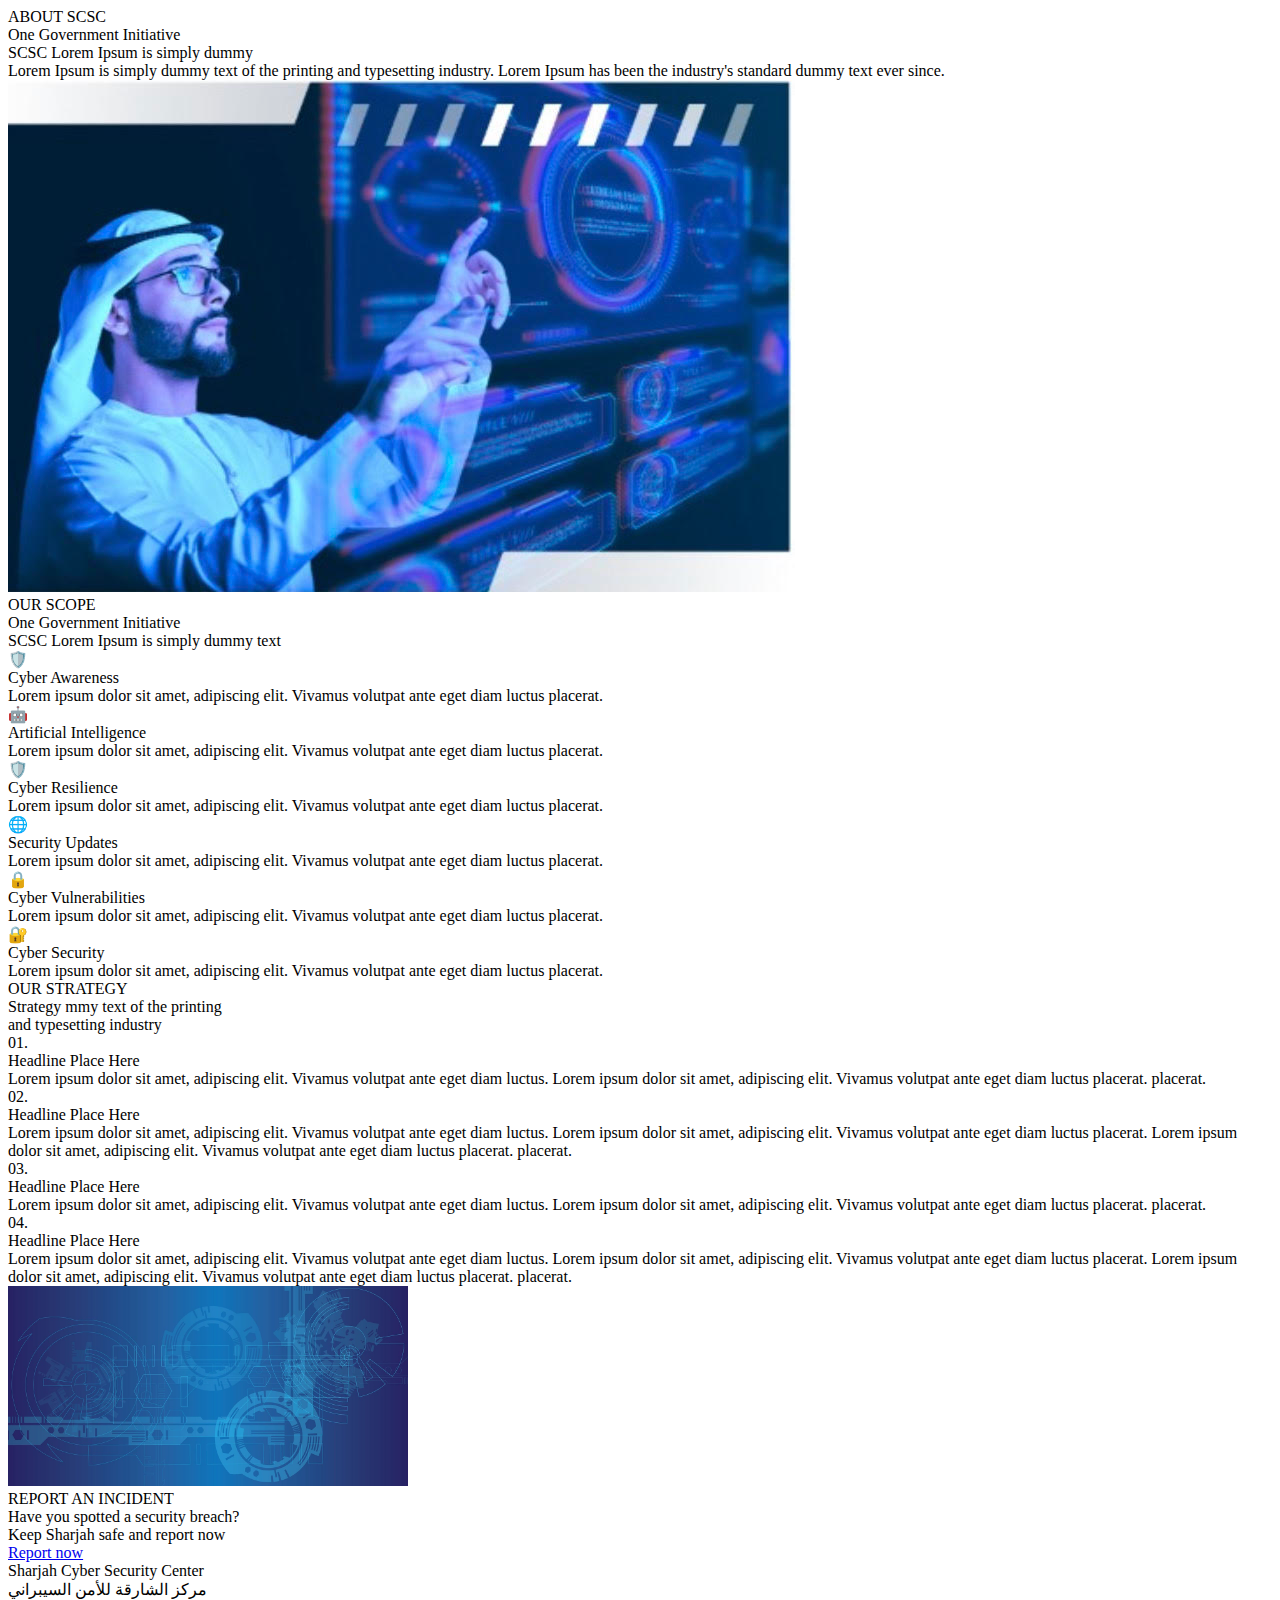
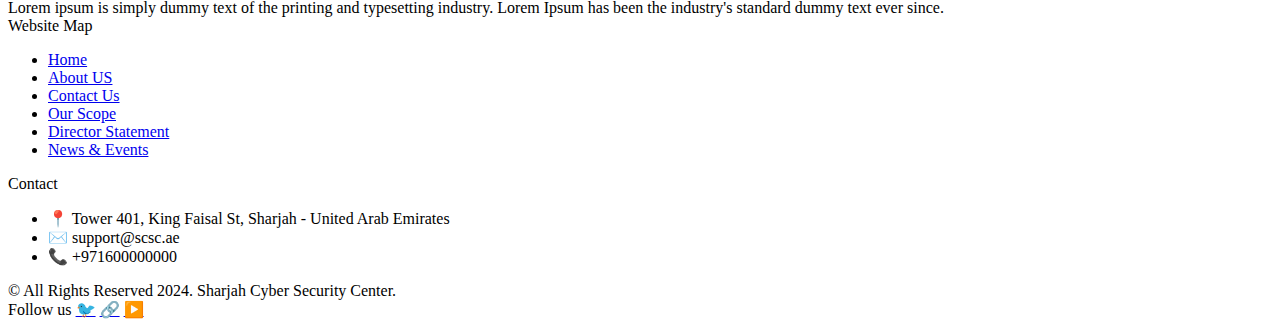
<file: index.html>
<!DOCTYPE html>
<html>
<head>
  <link rel="stylesheet" href="main-page.css">
<title>main page</title>
</head>
<body>

    <!-- ABOUT SCSC SECTION -->
    <div class="about-section">
        <div class="about-content">
            <div class="about-label">ABOUT SCSC</div>
            <div class="about-title">One Government Initiative<br>SCSC Lorem Ipsum is simply dummy</div>
            <div class="about-desc">
                Lorem Ipsum is simply dummy text of the printing and typesetting industry. Lorem Ipsum has been the industry's standard dummy text ever since.
            </div>
        </div>
        <div class="header-image">
            <img src="pic 1.jpg" alt="Header visual">
        </div>
    </div>

    <!-- SCOPE SECTION -->
    <div class="scope-section">
        <div class="scope-header">
            <div class="scope-subtitle">OUR SCOPE</div>
            <div class="scope-title">One Government Initiative<br>SCSC Lorem Ipsum is simply dummy text</div>
        </div>
        <div class="scope-grid">
            <div class="scope-card">
                <div class="scope-icon">🛡️</div>
                <div class="scope-card-title">Cyber Awareness</div>
                <div class="scope-card-desc">Lorem ipsum dolor sit amet, adipiscing elit. Vivamus volutpat ante eget diam luctus placerat.</div>
            </div>
            <div class="scope-card">
                <div class="scope-icon">🤖</div>
                <div class="scope-card-title">Artificial Intelligence</div>
                <div class="scope-card-desc">Lorem ipsum dolor sit amet, adipiscing elit. Vivamus volutpat ante eget diam luctus placerat.</div>
            </div>
            <div class="scope-card">
                <div class="scope-icon">🛡️</div>
                <div class="scope-card-title">Cyber Resilience</div>
                <div class="scope-card-desc">Lorem ipsum dolor sit amet, adipiscing elit. Vivamus volutpat ante eget diam luctus placerat.</div>
            </div>
            <div class="scope-card">
                <div class="scope-icon">🌐</div>
                <div class="scope-card-title">Security Updates</div>
                <div class="scope-card-desc">Lorem ipsum dolor sit amet, adipiscing elit. Vivamus volutpat ante eget diam luctus placerat.</div>
            </div>
            <div class="scope-card">
                <div class="scope-icon" style="color:#1976d2;">🔒</div>
                <div class="scope-card-title">Cyber Vulnerabilities</div>
                <div class="scope-card-desc">Lorem ipsum dolor sit amet, adipiscing elit. Vivamus volutpat ante eget diam luctus placerat.</div>
            </div>
            <div class="scope-card">
                <div class="scope-icon">🔐</div>
                <div class="scope-card-title">Cyber Security</div>
                <div class="scope-card-desc">Lorem ipsum dolor sit amet, adipiscing elit. Vivamus volutpat ante eget diam luctus placerat.</div>
            </div>
        </div>
    </div>

    <!-- STRATEGY SECTION -->
    <div class="strategy-section">
        <div class="strategy-header">
            <div class="strategy-subtitle">OUR STRATEGY</div>
            <div class="strategy-title">Strategy mmy text of the printing<br>and typesetting industry</div>
        </div>
        <div class="strategy-grid">
            <div class="strategy-card">
                <div class="strategy-number">01.</div>
                <div class="strategy-headline">Headline Place Here</div>
                <div class="strategy-desc">Lorem ipsum dolor sit amet, adipiscing elit. Vivamus volutpat ante eget diam luctus. Lorem ipsum dolor sit amet, adipiscing elit. Vivamus volutpat ante eget diam luctus placerat. placerat.</div>
            </div>
            <div class="strategy-card">
                <div class="strategy-number">02.</div>
                <div class="strategy-headline">Headline Place Here</div>
                <div class="strategy-desc">Lorem ipsum dolor sit amet, adipiscing elit. Vivamus volutpat ante eget diam luctus. Lorem ipsum dolor sit amet, adipiscing elit. Vivamus volutpat ante eget diam luctus placerat. Lorem ipsum dolor sit amet, adipiscing elit. Vivamus volutpat ante eget diam luctus placerat. placerat.</div>
            </div>
            <div class="strategy-card">
                <div class="strategy-number">03.</div>
                <div class="strategy-headline">Headline Place Here</div>
                <div class="strategy-desc">Lorem ipsum dolor sit amet, adipiscing elit. Vivamus volutpat ante eget diam luctus. Lorem ipsum dolor sit amet, adipiscing elit. Vivamus volutpat ante eget diam luctus placerat. placerat.</div>
            </div>
            <div class="strategy-card">
                <div class="strategy-number">04.</div>
                <div class="strategy-headline">Headline Place Here</div>
                <div class="strategy-desc">Lorem ipsum dolor sit amet, adipiscing elit. Vivamus volutpat ante eget diam luctus. Lorem ipsum dolor sit amet, adipiscing elit. Vivamus volutpat ante eget diam luctus placerat. Lorem ipsum dolor sit amet, adipiscing elit. Vivamus volutpat ante eget diam luctus placerat. placerat.</div>
            </div>
        </div>
    </div>

    <!-- INCIDENT BANNER + FOOTER -->
    <div class="incident-footer-wrap">
        <div class="incident-banner incident-footer-banner">
            <img src="pic3.jpg" alt="Report an Incident Banner" class="incident-banner-img" style="height:200px; object-fit:cover;">
            <div class="incident-banner-content">
                <div class="incident-banner-label">REPORT AN INCIDENT</div>
                <div class="incident-banner-title">
                    Have you spotted a security breach?<br>
                    Keep Sharjah safe and report now
                </div>
                <a href="html-incident-page.html" class="incident-banner-btn"><span>Report now</span></a>
            </div>
        </div>
        <footer class="main-footer incident-footer">
            <div class="footer-top">
                <div class="footer-col footer-logo-col">
                    <div class="footer-logo">
                        <div class="footer-logo-en">Sharjah Cyber Security Center</div>
                        <div class="footer-logo-ar">مركز الشارقة للأمن السيبراني</div>
                    </div>
                    <div class="footer-desc">
                        Lorem ipsum is simply dummy text of the printing and typesetting industry. Lorem Ipsum has been the industry's standard dummy text ever since.
                    </div>
                </div>
                <div class="footer-col footer-map-col">
                    <div class="footer-col-title">Website Map</div>
                    <ul>
                        <li><a href="#">Home</a></li>
                        <li><a href="#">About US</a></li>
                        <li><a href="#">Contact Us</a></li>
                        <li><a href="#">Our Scope</a></li>
                        <li><a href="#">Director Statement</a></li>
                        <li><a href="#">News & Events</a></li>
                    </ul>
                </div>
                <div class="footer-col footer-contact-col">
                    <div class="footer-col-title">Contact</div>
                    <ul>
                        <li><span class="footer-icon">📍</span> Tower 401, King Faisal St, Sharjah - United Arab Emirates</li>
                        <li><span class="footer-icon">✉️</span> support@scsc.ae</li>
                        <li><span class="footer-icon">📞</span> +971600000000</li>
                    </ul>
                </div>
            </div>
            <div class="footer-bottom">
                <div>© All Rights Reserved 2024. Sharjah Cyber Security Center.</div>
                <div class="footer-social">
                    <span>Follow us</span>
                    <a href="#"><span class="footer-social-icon">🐦</span></a>
                    <a href="#"><span class="footer-social-icon">🔗</span></a>
                    <a href="#"><span class="footer-social-icon">▶️</span></a>
                </div>
            </div>
        </footer>
    </div>
</body>
</html>
</file>
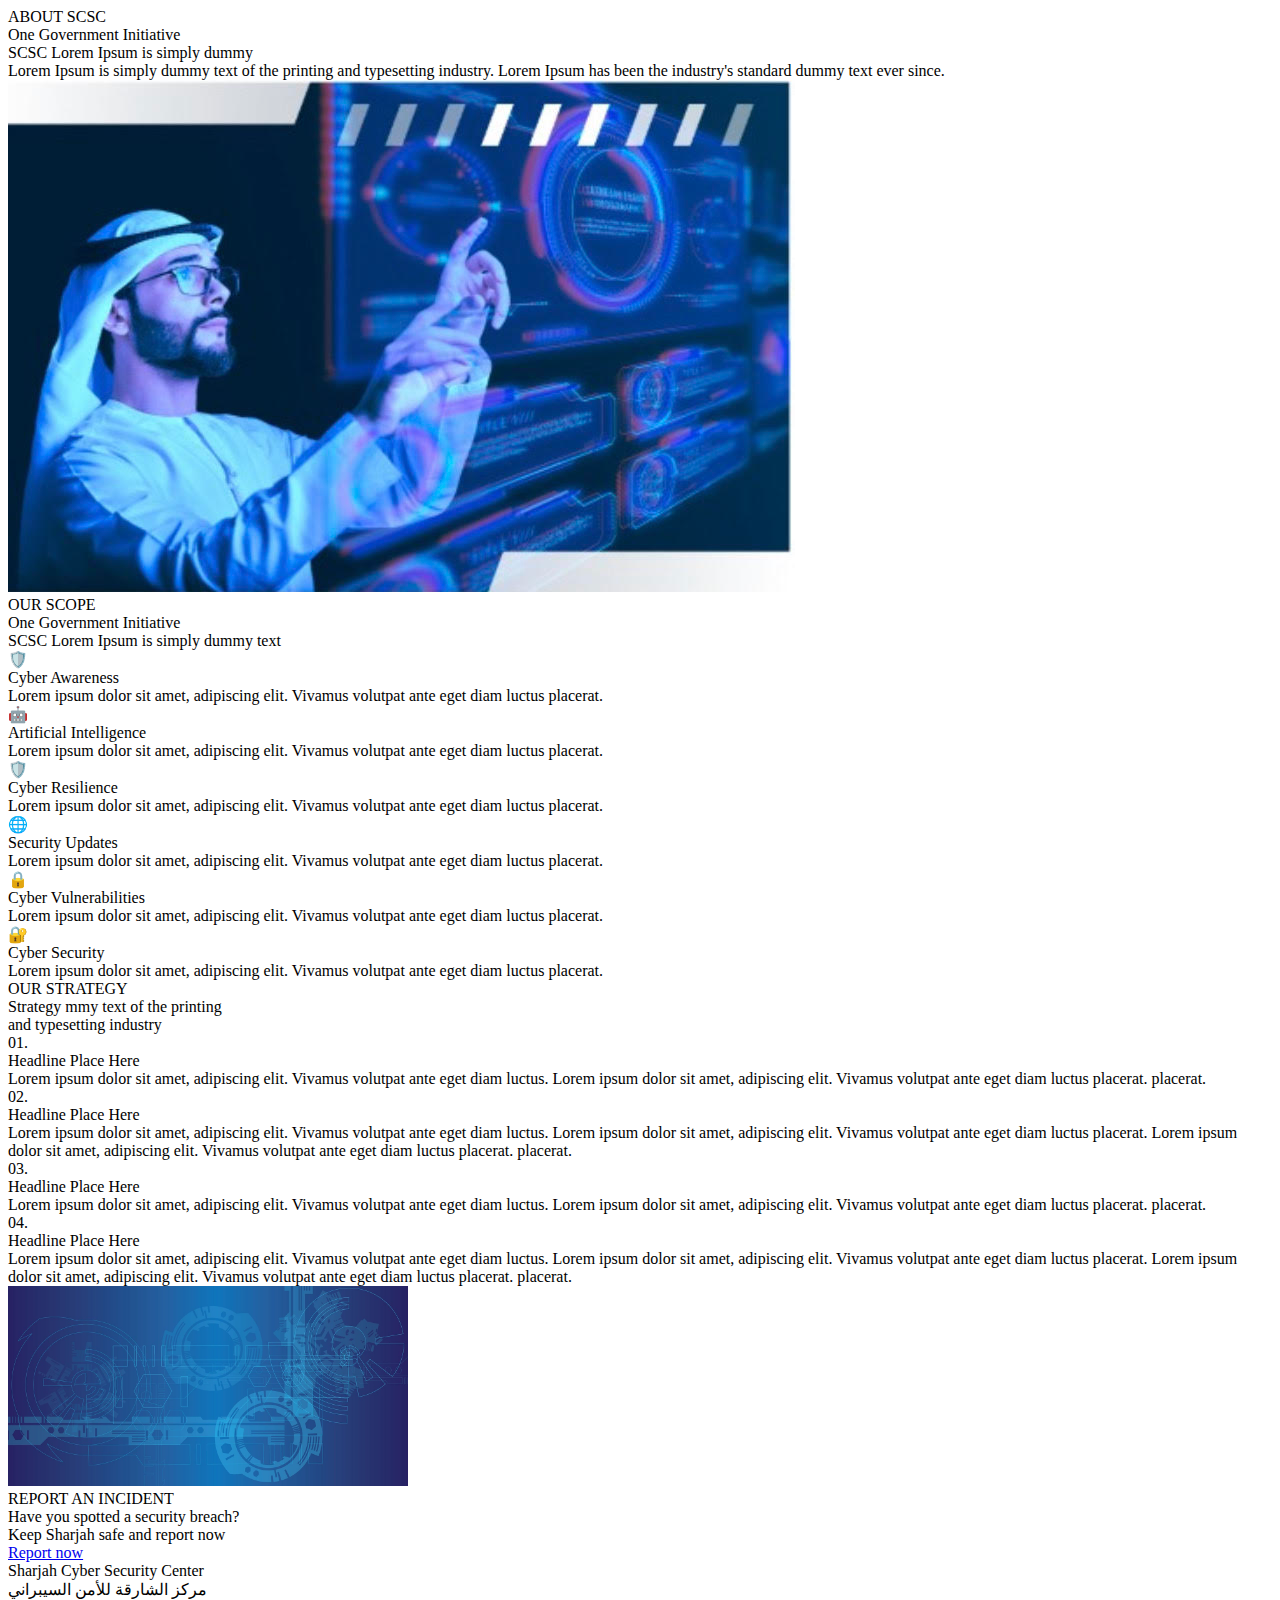
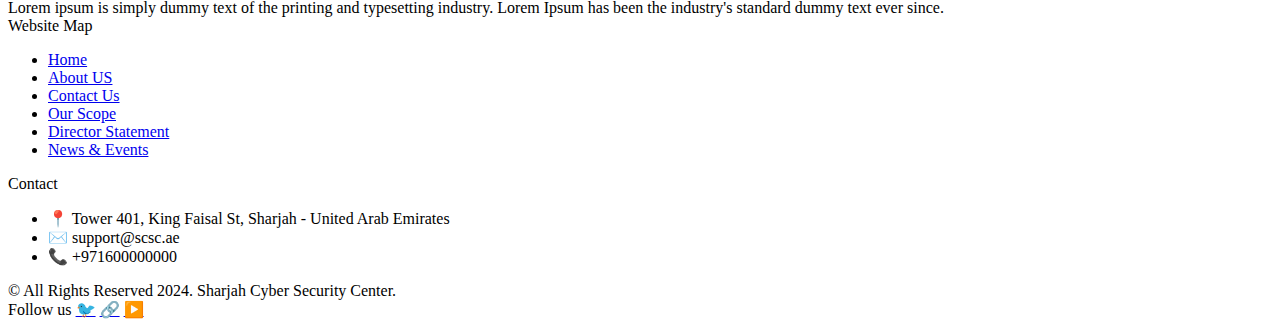
<file: html main page.html>
<!DOCTYPE html>
<html>
<head>
<title>main page</title>
</head>
<body>

    <!-- ABOUT SCSC SECTION -->
    <div class="about-section">
        <div class="about-content">
            <div class="about-label">ABOUT SCSC</div>
            <div class="about-title">One Government Initiative<br>SCSC Lorem Ipsum is simply dummy</div>
            <div class="about-desc">
                Lorem Ipsum is simply dummy text of the printing and typesetting industry. Lorem Ipsum has been the industry's standard dummy text ever since.
            </div>
        </div>
        <div class="header-image">
            <img src="pic 1.jpg" alt="Header visual">
        </div>
    </div>

    <!-- SCOPE SECTION -->
    <div class="scope-section">
        <div class="scope-header">
            <div class="scope-subtitle">OUR SCOPE</div>
            <div class="scope-title">One Government Initiative<br>SCSC Lorem Ipsum is simply dummy text</div>
        </div>
        <div class="scope-grid">
            <div class="scope-card">
                <div class="scope-icon">🛡️</div>
                <div class="scope-card-title">Cyber Awareness</div>
                <div class="scope-card-desc">Lorem ipsum dolor sit amet, adipiscing elit. Vivamus volutpat ante eget diam luctus placerat.</div>
            </div>
            <div class="scope-card">
                <div class="scope-icon">🤖</div>
                <div class="scope-card-title">Artificial Intelligence</div>
                <div class="scope-card-desc">Lorem ipsum dolor sit amet, adipiscing elit. Vivamus volutpat ante eget diam luctus placerat.</div>
            </div>
            <div class="scope-card">
                <div class="scope-icon">🛡️</div>
                <div class="scope-card-title">Cyber Resilience</div>
                <div class="scope-card-desc">Lorem ipsum dolor sit amet, adipiscing elit. Vivamus volutpat ante eget diam luctus placerat.</div>
            </div>
            <div class="scope-card">
                <div class="scope-icon">🌐</div>
                <div class="scope-card-title">Security Updates</div>
                <div class="scope-card-desc">Lorem ipsum dolor sit amet, adipiscing elit. Vivamus volutpat ante eget diam luctus placerat.</div>
            </div>
            <div class="scope-card">
                <div class="scope-icon" style="color:#1976d2;">🔒</div>
                <div class="scope-card-title">Cyber Vulnerabilities</div>
                <div class="scope-card-desc">Lorem ipsum dolor sit amet, adipiscing elit. Vivamus volutpat ante eget diam luctus placerat.</div>
            </div>
            <div class="scope-card">
                <div class="scope-icon">🔐</div>
                <div class="scope-card-title">Cyber Security</div>
                <div class="scope-card-desc">Lorem ipsum dolor sit amet, adipiscing elit. Vivamus volutpat ante eget diam luctus placerat.</div>
            </div>
        </div>
    </div>

    <!-- STRATEGY SECTION -->
    <div class="strategy-section">
        <div class="strategy-header">
            <div class="strategy-subtitle">OUR STRATEGY</div>
            <div class="strategy-title">Strategy mmy text of the printing<br>and typesetting industry</div>
        </div>
        <div class="strategy-grid">
            <div class="strategy-card">
                <div class="strategy-number">01.</div>
                <div class="strategy-headline">Headline Place Here</div>
                <div class="strategy-desc">Lorem ipsum dolor sit amet, adipiscing elit. Vivamus volutpat ante eget diam luctus. Lorem ipsum dolor sit amet, adipiscing elit. Vivamus volutpat ante eget diam luctus placerat. placerat.</div>
            </div>
            <div class="strategy-card">
                <div class="strategy-number">02.</div>
                <div class="strategy-headline">Headline Place Here</div>
                <div class="strategy-desc">Lorem ipsum dolor sit amet, adipiscing elit. Vivamus volutpat ante eget diam luctus. Lorem ipsum dolor sit amet, adipiscing elit. Vivamus volutpat ante eget diam luctus placerat. Lorem ipsum dolor sit amet, adipiscing elit. Vivamus volutpat ante eget diam luctus placerat. placerat.</div>
            </div>
            <div class="strategy-card">
                <div class="strategy-number">03.</div>
                <div class="strategy-headline">Headline Place Here</div>
                <div class="strategy-desc">Lorem ipsum dolor sit amet, adipiscing elit. Vivamus volutpat ante eget diam luctus. Lorem ipsum dolor sit amet, adipiscing elit. Vivamus volutpat ante eget diam luctus placerat. placerat.</div>
            </div>
            <div class="strategy-card">
                <div class="strategy-number">04.</div>
                <div class="strategy-headline">Headline Place Here</div>
                <div class="strategy-desc">Lorem ipsum dolor sit amet, adipiscing elit. Vivamus volutpat ante eget diam luctus. Lorem ipsum dolor sit amet, adipiscing elit. Vivamus volutpat ante eget diam luctus placerat. Lorem ipsum dolor sit amet, adipiscing elit. Vivamus volutpat ante eget diam luctus placerat. placerat.</div>
            </div>
        </div>
    </div>

    <!-- INCIDENT BANNER + FOOTER -->
    <div class="incident-footer-wrap">
        <div class="incident-banner incident-footer-banner">
            <img src="pic3.jpg" alt="Report an Incident Banner" class="incident-banner-img" style="height:200px; object-fit:cover;">
            <div class="incident-banner-content">
                <div class="incident-banner-label">REPORT AN INCIDENT</div>
                <div class="incident-banner-title">
                    Have you spotted a security breach?<br>
                    Keep Sharjah safe and report now
                </div>
                <a href="incident page.html" class="incident-banner-btn"><span>Report now</span></a>
            </div>
        </div>
        <footer class="main-footer incident-footer">
            <div class="footer-top">
                <div class="footer-col footer-logo-col">
                    <div class="footer-logo">
                        <div class="footer-logo-en">Sharjah Cyber Security Center</div>
                        <div class="footer-logo-ar">مركز الشارقة للأمن السيبراني</div>
                    </div>
                    <div class="footer-desc">
                        Lorem ipsum is simply dummy text of the printing and typesetting industry. Lorem Ipsum has been the industry's standard dummy text ever since.
                    </div>
                </div>
                <div class="footer-col footer-map-col">
                    <div class="footer-col-title">Website Map</div>
                    <ul>
                        <li><a href="#">Home</a></li>
                        <li><a href="#">About US</a></li>
                        <li><a href="#">Contact Us</a></li>
                        <li><a href="#">Our Scope</a></li>
                        <li><a href="#">Director Statement</a></li>
                        <li><a href="#">News & Events</a></li>
                    </ul>
                </div>
                <div class="footer-col footer-contact-col">
                    <div class="footer-col-title">Contact</div>
                    <ul>
                        <li><span class="footer-icon">📍</span> Tower 401, King Faisal St, Sharjah - United Arab Emirates</li>
                        <li><span class="footer-icon">✉️</span> support@scsc.ae</li>
                        <li><span class="footer-icon">📞</span> +971600000000</li>
                    </ul>
                </div>
            </div>
            <div class="footer-bottom">
                <div>© All Rights Reserved 2024. Sharjah Cyber Security Center.</div>
                <div class="footer-social">
                    <span>Follow us</span>
                    <a href="#"><span class="footer-social-icon">🐦</span></a>
                    <a href="#"><span class="footer-social-icon">🔗</span></a>
                    <a href="#"><span class="footer-social-icon">▶️</span></a>
                </div>
            </div>
        </footer>
    </div>
</body>
</html>
</file>
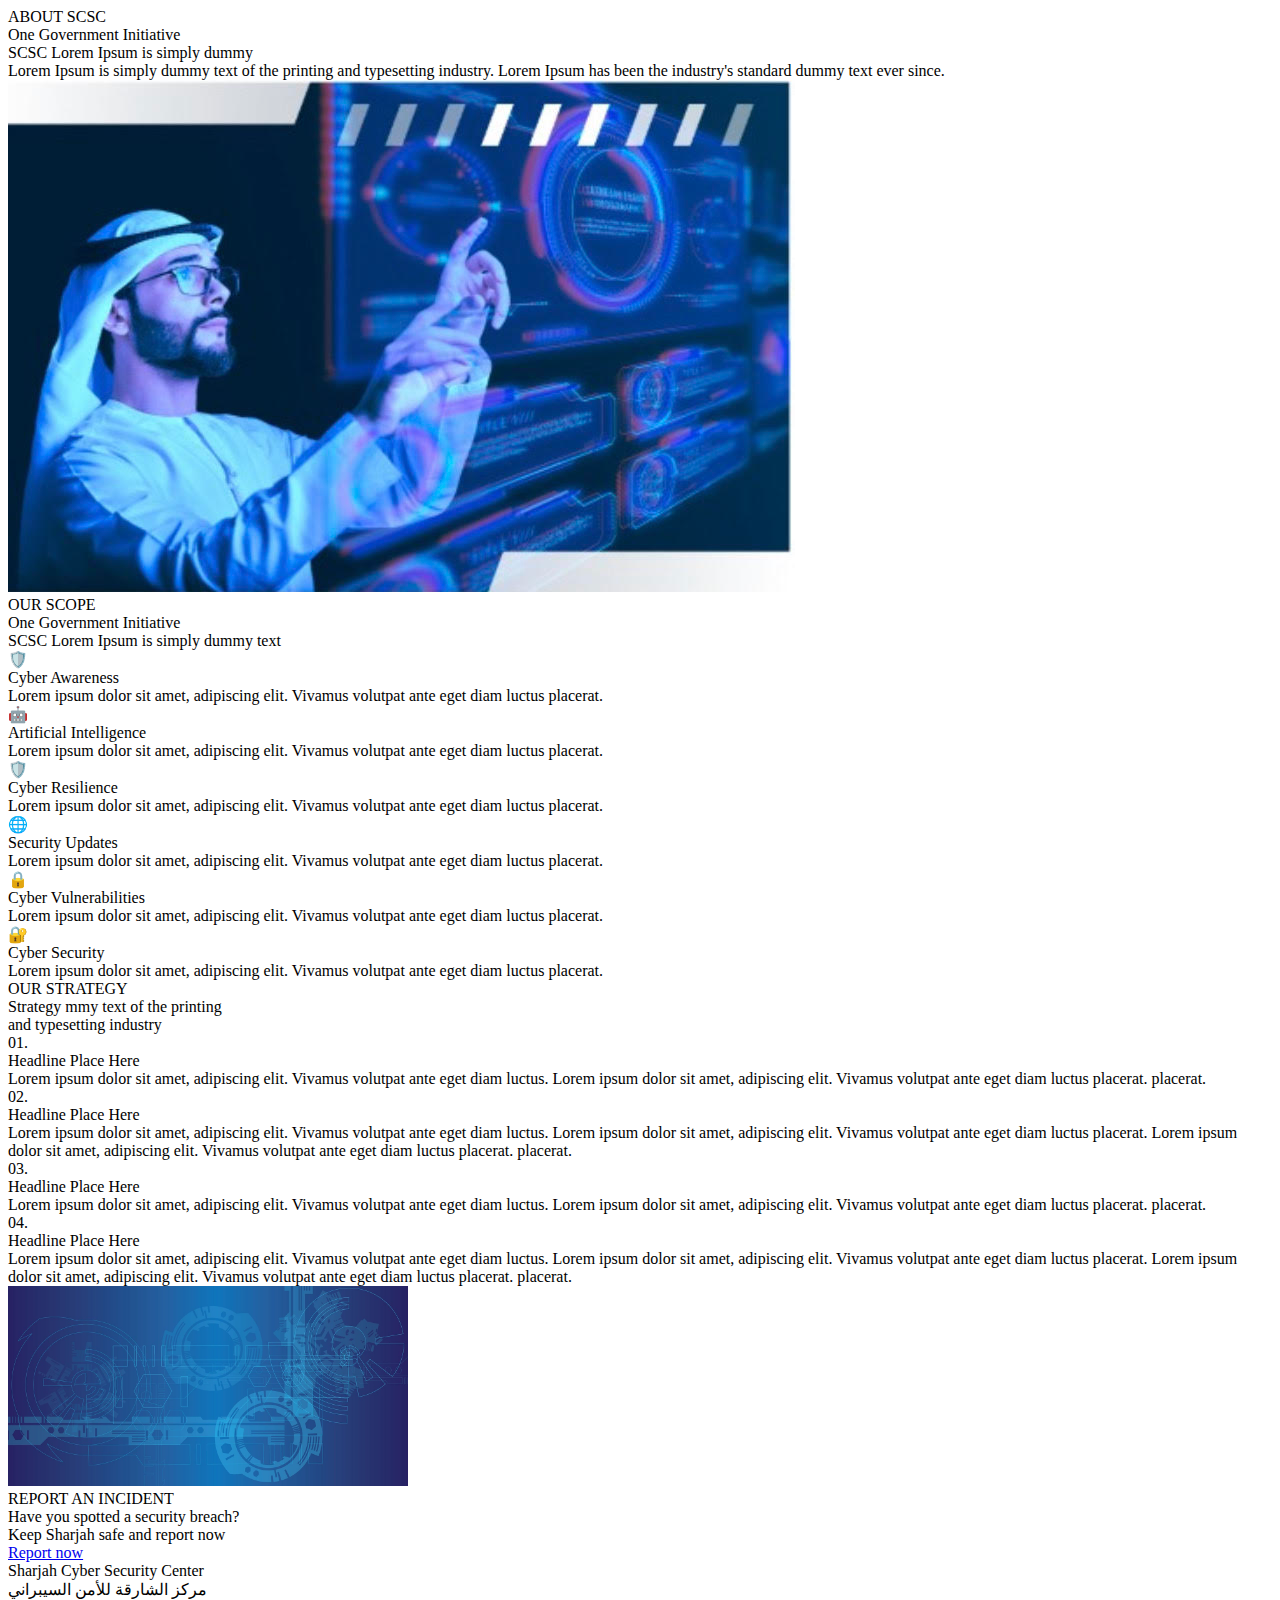
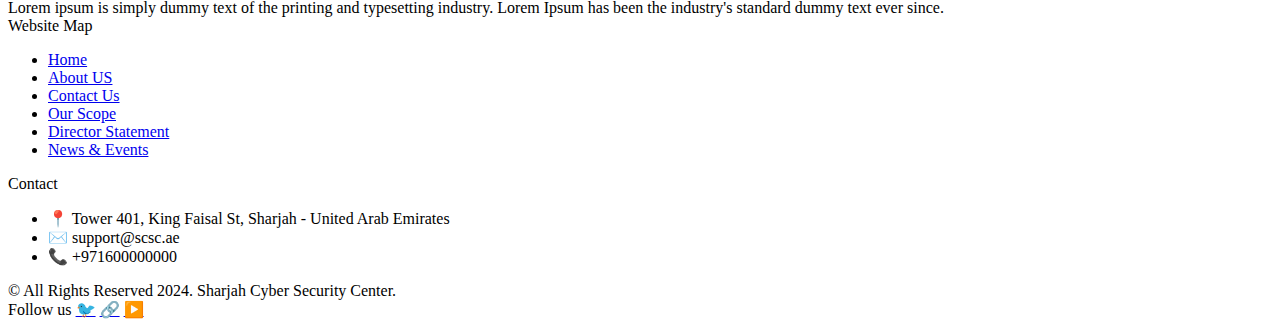
<file: html-main-page.html>
<!DOCTYPE html>
<html>
<head>
<title>main page</title>
</head>
<body>

    <!-- ABOUT SCSC SECTION -->
    <div class="about-section">
        <div class="about-content">
            <div class="about-label">ABOUT SCSC</div>
            <div class="about-title">One Government Initiative<br>SCSC Lorem Ipsum is simply dummy</div>
            <div class="about-desc">
                Lorem Ipsum is simply dummy text of the printing and typesetting industry. Lorem Ipsum has been the industry's standard dummy text ever since.
            </div>
        </div>
        <div class="header-image">
            <img src="pic 1.jpg" alt="Header visual">
        </div>
    </div>

    <!-- SCOPE SECTION -->
    <div class="scope-section">
        <div class="scope-header">
            <div class="scope-subtitle">OUR SCOPE</div>
            <div class="scope-title">One Government Initiative<br>SCSC Lorem Ipsum is simply dummy text</div>
        </div>
        <div class="scope-grid">
            <div class="scope-card">
                <div class="scope-icon">🛡️</div>
                <div class="scope-card-title">Cyber Awareness</div>
                <div class="scope-card-desc">Lorem ipsum dolor sit amet, adipiscing elit. Vivamus volutpat ante eget diam luctus placerat.</div>
            </div>
            <div class="scope-card">
                <div class="scope-icon">🤖</div>
                <div class="scope-card-title">Artificial Intelligence</div>
                <div class="scope-card-desc">Lorem ipsum dolor sit amet, adipiscing elit. Vivamus volutpat ante eget diam luctus placerat.</div>
            </div>
            <div class="scope-card">
                <div class="scope-icon">🛡️</div>
                <div class="scope-card-title">Cyber Resilience</div>
                <div class="scope-card-desc">Lorem ipsum dolor sit amet, adipiscing elit. Vivamus volutpat ante eget diam luctus placerat.</div>
            </div>
            <div class="scope-card">
                <div class="scope-icon">🌐</div>
                <div class="scope-card-title">Security Updates</div>
                <div class="scope-card-desc">Lorem ipsum dolor sit amet, adipiscing elit. Vivamus volutpat ante eget diam luctus placerat.</div>
            </div>
            <div class="scope-card">
                <div class="scope-icon" style="color:#1976d2;">🔒</div>
                <div class="scope-card-title">Cyber Vulnerabilities</div>
                <div class="scope-card-desc">Lorem ipsum dolor sit amet, adipiscing elit. Vivamus volutpat ante eget diam luctus placerat.</div>
            </div>
            <div class="scope-card">
                <div class="scope-icon">🔐</div>
                <div class="scope-card-title">Cyber Security</div>
                <div class="scope-card-desc">Lorem ipsum dolor sit amet, adipiscing elit. Vivamus volutpat ante eget diam luctus placerat.</div>
            </div>
        </div>
    </div>

    <!-- STRATEGY SECTION -->
    <div class="strategy-section">
        <div class="strategy-header">
            <div class="strategy-subtitle">OUR STRATEGY</div>
            <div class="strategy-title">Strategy mmy text of the printing<br>and typesetting industry</div>
        </div>
        <div class="strategy-grid">
            <div class="strategy-card">
                <div class="strategy-number">01.</div>
                <div class="strategy-headline">Headline Place Here</div>
                <div class="strategy-desc">Lorem ipsum dolor sit amet, adipiscing elit. Vivamus volutpat ante eget diam luctus. Lorem ipsum dolor sit amet, adipiscing elit. Vivamus volutpat ante eget diam luctus placerat. placerat.</div>
            </div>
            <div class="strategy-card">
                <div class="strategy-number">02.</div>
                <div class="strategy-headline">Headline Place Here</div>
                <div class="strategy-desc">Lorem ipsum dolor sit amet, adipiscing elit. Vivamus volutpat ante eget diam luctus. Lorem ipsum dolor sit amet, adipiscing elit. Vivamus volutpat ante eget diam luctus placerat. Lorem ipsum dolor sit amet, adipiscing elit. Vivamus volutpat ante eget diam luctus placerat. placerat.</div>
            </div>
            <div class="strategy-card">
                <div class="strategy-number">03.</div>
                <div class="strategy-headline">Headline Place Here</div>
                <div class="strategy-desc">Lorem ipsum dolor sit amet, adipiscing elit. Vivamus volutpat ante eget diam luctus. Lorem ipsum dolor sit amet, adipiscing elit. Vivamus volutpat ante eget diam luctus placerat. placerat.</div>
            </div>
            <div class="strategy-card">
                <div class="strategy-number">04.</div>
                <div class="strategy-headline">Headline Place Here</div>
                <div class="strategy-desc">Lorem ipsum dolor sit amet, adipiscing elit. Vivamus volutpat ante eget diam luctus. Lorem ipsum dolor sit amet, adipiscing elit. Vivamus volutpat ante eget diam luctus placerat. Lorem ipsum dolor sit amet, adipiscing elit. Vivamus volutpat ante eget diam luctus placerat. placerat.</div>
            </div>
        </div>
    </div>

    <!-- INCIDENT BANNER + FOOTER -->
    <div class="incident-footer-wrap">
        <div class="incident-banner incident-footer-banner">
            <img src="pic3.jpg" alt="Report an Incident Banner" class="incident-banner-img" style="height:200px; object-fit:cover;">
            <div class="incident-banner-content">
                <div class="incident-banner-label">REPORT AN INCIDENT</div>
                <div class="incident-banner-title">
                    Have you spotted a security breach?<br>
                    Keep Sharjah safe and report now
                </div>
                <a href="incident page.html" class="incident-banner-btn"><span>Report now</span></a>
            </div>
        </div>
        <footer class="main-footer incident-footer">
            <div class="footer-top">
                <div class="footer-col footer-logo-col">
                    <div class="footer-logo">
                        <div class="footer-logo-en">Sharjah Cyber Security Center</div>
                        <div class="footer-logo-ar">مركز الشارقة للأمن السيبراني</div>
                    </div>
                    <div class="footer-desc">
                        Lorem ipsum is simply dummy text of the printing and typesetting industry. Lorem Ipsum has been the industry's standard dummy text ever since.
                    </div>
                </div>
                <div class="footer-col footer-map-col">
                    <div class="footer-col-title">Website Map</div>
                    <ul>
                        <li><a href="#">Home</a></li>
                        <li><a href="#">About US</a></li>
                        <li><a href="#">Contact Us</a></li>
                        <li><a href="#">Our Scope</a></li>
                        <li><a href="#">Director Statement</a></li>
                        <li><a href="#">News & Events</a></li>
                    </ul>
                </div>
                <div class="footer-col footer-contact-col">
                    <div class="footer-col-title">Contact</div>
                    <ul>
                        <li><span class="footer-icon">📍</span> Tower 401, King Faisal St, Sharjah - United Arab Emirates</li>
                        <li><span class="footer-icon">✉️</span> support@scsc.ae</li>
                        <li><span class="footer-icon">📞</span> +971600000000</li>
                    </ul>
                </div>
            </div>
            <div class="footer-bottom">
                <div>© All Rights Reserved 2024. Sharjah Cyber Security Center.</div>
                <div class="footer-social">
                    <span>Follow us</span>
                    <a href="#"><span class="footer-social-icon">🐦</span></a>
                    <a href="#"><span class="footer-social-icon">🔗</span></a>
                    <a href="#"><span class="footer-social-icon">▶️</span></a>
                </div>
            </div>
        </footer>
    </div>
</body>
</html>
</file>
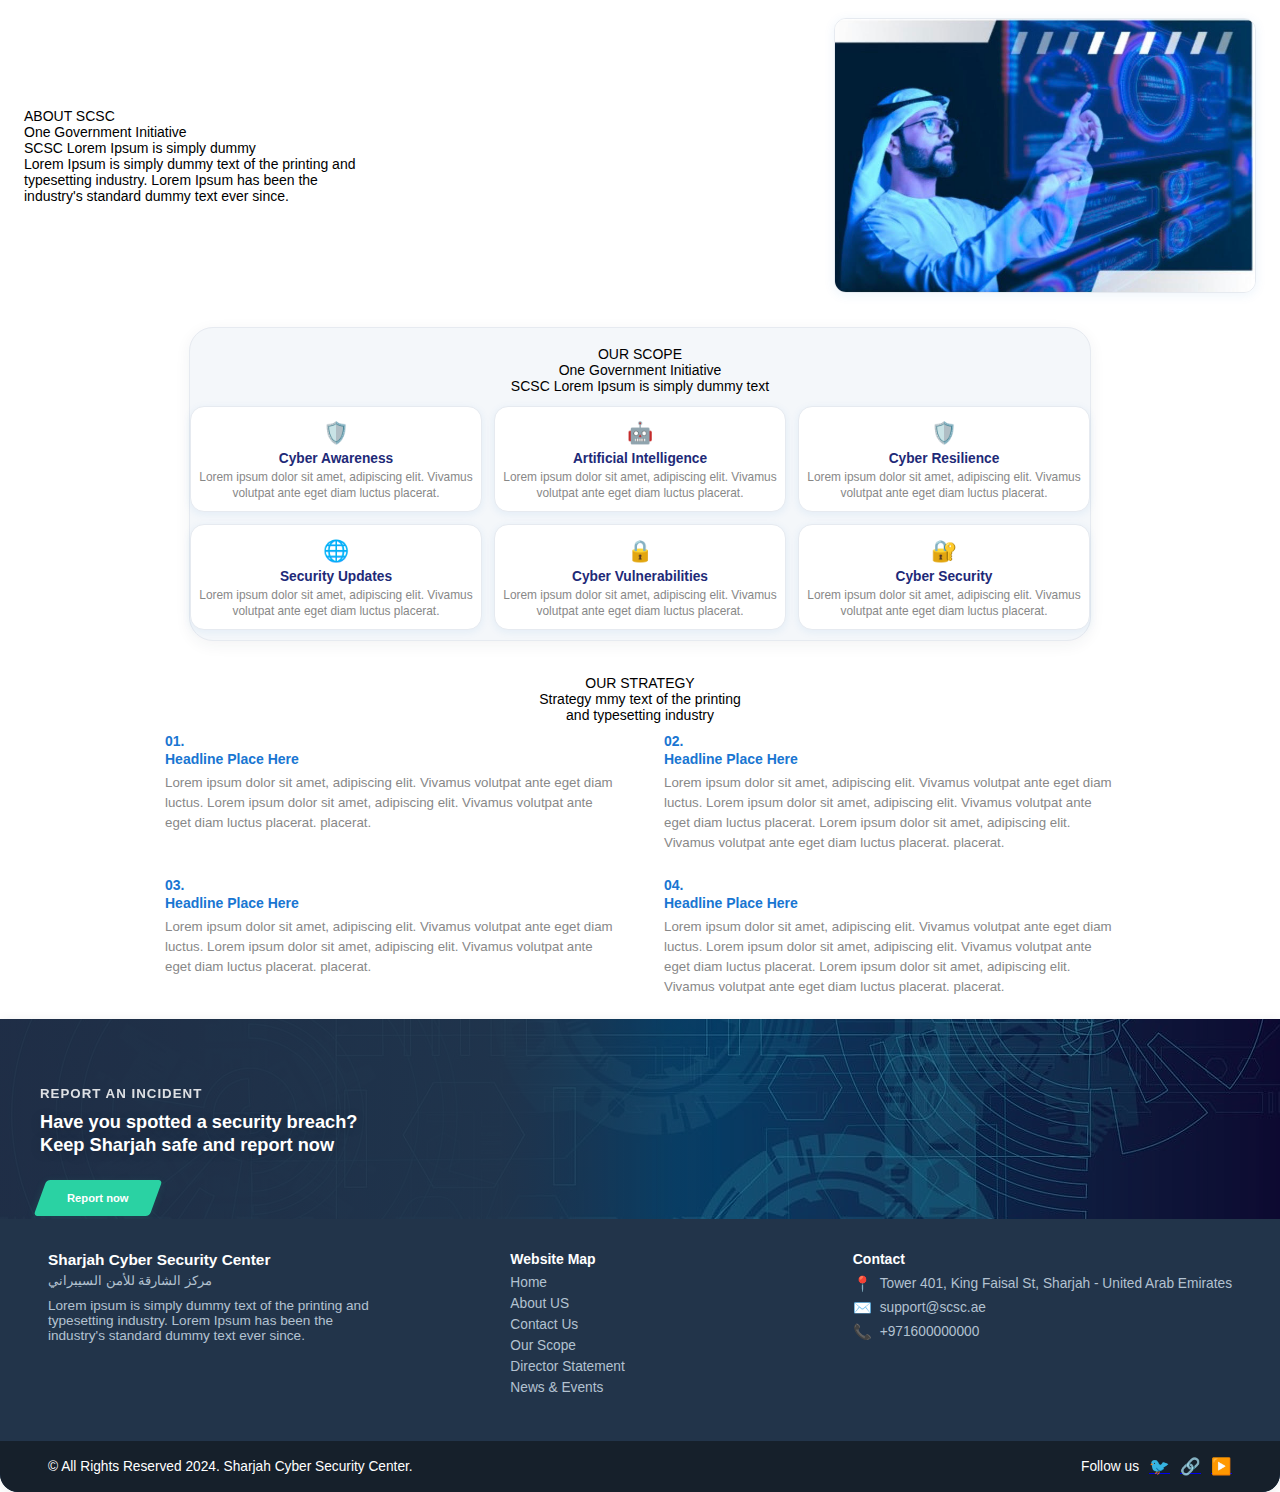
<file: main page.html>
<!DOCTYPE html>
<html>
<head>
<title>main page</title>
<style>
body {
    background: #fff; /* Change background to white */
    margin: 0;
    font-family: 'Inter', Arial, sans-serif;
    font-size: 14px;
}
.main-container {
    max-width: 1100px;
    margin: 0 auto;
    padding: 0 8px;
}
.about-section {
    display: flex;
    justify-content: space-between;
    align-items: center;
    padding: 18px 24px;
    gap: 18px;
    background: none;
    border-radius: 0;
    margin-bottom: 16px;
    box-shadow: none;
    border: none;
    /* Add this to allow the image to grow */
    min-height: 220px;
}
.about-content {
    max-width: 340px;
    padding-left: 0;
}
.header-image {
    flex: 1 1 0;
    display: flex;
    justify-content: flex-end;
    align-items: center;
    /* Optional: add a little left margin for spacing */
    margin-left: 32px;
    max-width: 420px;
}
.header-image img {
    width: 100%;           /* Make the image take full width of its container */
    max-width: 420px;      /* Set a larger max width */
    border-radius: 12px;
    box-shadow: 0 2px 12px rgba(25, 118, 210, 0.08);
    display: block;
    border: 1px solid #e6eaf0;
}
.scope-section {
    background: #f4f7fa;
    border-radius: 24px;
    padding: 18px 0 10px 0;
    margin-bottom: 16px;
    box-shadow: 0 4px 16px rgba(34, 52, 74, 0.06);
    border: 1px solid #e6eaf0;
    max-width: 900px;      /* Add this line */
    margin-left: auto;     /* Add this line */
    margin-right: auto;    /* Add this line */
}
.scope-header {
    text-align: center;
    margin-bottom: 12px;
}
.scope-grid {
    display: grid;
    grid-template-columns: repeat(3, 1fr);
    gap: 12px 12px;
    justify-items: center;
    max-width: 900px;
    margin: 0 auto;
}
.scope-card {
    background: #fff;
    border-radius: 14px;
    padding: 14px 8px 10px 8px;
    box-shadow: 0 2px 8px rgba(25, 118, 210, 0.08);
    text-align: center;
    min-width: 140px;
    min-height: 80px;
    display: flex;
    flex-direction: column;
    align-items: center;
    border: 1px solid #e6eaf0;
}
.scope-icon {
    font-size: 1.5em;
    color: #1976d2;
    margin-bottom: 6px;
}
.scope-card-title {
    font-weight: 700;
    font-size: 0.98em;
    margin-bottom: 4px;
    color: #1e2a78;
}
.scope-card-desc {
    font-size: 0.85em;
    color: #888;
    line-height: 1.3;
}
.strategy-section {
    /* Remove background, border-radius, box-shadow, border */
    background: none;
    border-radius: 0;
    margin: 0 auto 12px auto;
    padding: 18px 0 10px 0;
    max-width: 1100px;
    box-sizing: border-box;
    box-shadow: none;
    border: none;
}
.strategy-header {
    text-align: center;
    margin-bottom: 10px;
}
.strategy-grid {
    display: grid;
    grid-template-columns: 1fr 1fr;
    gap: 24px 48px;
    max-width: 950px;
    margin: 0 auto;
}
.strategy-card {
    display: flex;
    flex-direction: column;
    align-items: flex-start;
    background: transparent;
    border: none;
    box-shadow: none;
}
.strategy-number {
    color: #1976d2;
    font-weight: 700;
    font-size: 1em;
    margin-bottom: 2px;
}
.strategy-headline {
    color: #1976d2;
    font-weight: 700;
    font-size: 1em;
    margin-bottom: 6px;
}
.strategy-desc {
    color: #888;
    font-size: 0.95em;
    line-height: 1.5;
}
.incident-footer-wrap {
    background: #22344a;
    border-radius: 0 0 18px 18px;
    overflow: hidden;
    margin: 0;
    box-shadow: 0 2px 12px rgba(0,0,0,0.08);
}
.incident-banner {
    position: relative;
    width: 100%;
    min-height: 180px;
    margin: 0;
    overflow: hidden;
}
.incident-banner-img {
    width: 100%;
    height: 100%;
    object-fit: cover;
    display: block;
    min-height: 180px;
    filter: brightness(0.6) grayscale(0.1) contrast(1.1);
}
.incident-banner-content {
    position: absolute;
    top: 0;
    left: 0;
    height: 100%;
    width: 50%;
    min-width: 280px;
    display: flex;
    flex-direction: column;
    justify-content: center;
    padding: 32px 40px;
    color: #fff;
    background: linear-gradient(90deg, rgba(34,52,74,0.85) 70%, rgba(34,52,74,0.0) 100%);
}
.incident-banner-label {
    font-size: 0.95em;
    letter-spacing: 1px;
    margin-bottom: 10px;
    opacity: 0.85;
    font-weight: 600;
    text-transform: uppercase;
}
.incident-banner-title {
    font-size: 1.3em;
    font-weight: 700;
    margin-bottom: 22px;
    line-height: 1.3;
    text-shadow: 0 2px 12px rgba(0,0,0,0.18);
}
.incident-banner-btn {
    display: inline-block;
    background: #2ad2a3;
    color: #fff;
    font-weight: 600;
    padding: 12px 18px;   /* Increased height (vertical padding), keep width compact */
    border-radius: 4px;
    text-decoration: none;
    font-size: 0.8em;
    min-width: 60px;
    width: 80px;
    text-align: center;
    box-shadow: 0 2px 8px rgba(42,210,163,0.12);
    transition: background 0.2s, transform 0.2s;
    margin-top: 0;
    transform: skew(-20deg);
    border: none;
    outline: none;
}
.incident-banner-btn span {
    display: inline-block;
    transform: skew(20deg);
    white-space: nowrap;
}
.main-footer.incident-footer {
    background: #22344a;
    color: #fff;
    border-radius: 0 0 18px 18px;
    margin: 0;
    padding: 0;
    font-family: inherit;
    overflow: hidden;
}
.footer-top {
    display: flex;
    flex-wrap: wrap;
    justify-content: space-between;
    padding: 32px 48px 24px 48px;
    background: transparent;
}
.footer-col {
    min-width: 220px;
    margin-bottom: 16px;
}
.footer-logo-col {
    max-width: 340px;
}
.footer-logo-en {
    font-weight: 700;
    font-size: 1.1em;
    margin-bottom: 4px;
}
.footer-logo-ar {
    font-size: 0.95em;
    color: #b3c2d1;
    margin-bottom: 10px;
}
.footer-desc {
    font-size: 0.97em;
    color: #b3c2d1;
}
.footer-col-title {
    font-weight: 700;
    margin-bottom: 8px;
    color: #fff;
}
.footer-col ul {
    list-style: none;
    padding: 0;
    margin: 0;
}
.footer-col ul li {
    font-size: 0.98em;
    color: #b3c2d1;
    margin-bottom: 6px;
    display: flex;
    align-items: center;
}
.footer-col ul li a {
    color: #b3c2d1;
    text-decoration: none;
    transition: color 0.2s;
}
.footer-col ul li a:hover {
    color: #00e6c3;
}
.footer-icon {
    margin-right: 8px;
    font-size: 1.1em;
}
.footer-bottom {
    display: flex;
    justify-content: space-between;
    align-items: center;
    background: #16202b;
    padding: 16px 48px;
    font-size: 0.98em;
    border-radius: 0 0 18px 18px;
}
.footer-social {
    display: flex;
    align-items: center;
    gap: 10px;
}
.footer-social-icon {
    font-size: 1.2em;
    color: #b3c2d1;
    transition: color 0.2s;
}
.footer-social-icon:hover {
    color: #00e6c3;
}
@media (max-width: 900px) {
    .main-container {
        padding: 0 4px;
    }
    .about-section {
        flex-direction: column;
        align-items: center;
        padding: 18px 2vw 12px 2vw;
        gap: 18px;
    }
    .header-image img {
        width: 100%;
        max-width: 220px;
    }
    .scope-section {
        padding: 12px 2vw 12px 2vw;
    }
    .scope-grid {
        grid-template-columns: 1fr 1fr;
        gap: 12px 8px;
    }
    .footer-top {
        flex-direction: column;
        padding: 12px 8px 8px 8px;
        gap: 12px;
    }
    .footer-bottom {
        flex-direction: column;
        gap: 4px;
        padding: 6px 8px;
        font-size: 0.91em;
    }
    .incident-banner-content {
        width: 100%;
        padding: 12px 8px;
        align-items: flex-start;
    }
    .incident-banner-title {
        font-size: 0.93em;
    }
}
@media (max-width: 600px) {
    .scope-grid {
        grid-template-columns: 1fr;
        gap: 8px;
    }
    .strategy-section {
        padding: 8px 1vw 8px 1vw;
    }
}
</style>
</head>
<body>

    <!-- ABOUT SCSC SECTION -->
    <div class="about-section">
        <div class="about-content">
            <div class="about-label">ABOUT SCSC</div>
            <div class="about-title">One Government Initiative<br>SCSC Lorem Ipsum is simply dummy</div>
            <div class="about-desc">
                Lorem Ipsum is simply dummy text of the printing and typesetting industry. Lorem Ipsum has been the industry's standard dummy text ever since.
            </div>
        </div>
        <div class="header-image">
            <img src="pic 1.jpg" alt="Header visual">
        </div>
    </div>

    <!-- SCOPE SECTION -->
    <div class="scope-section">
        <div class="scope-header">
            <div class="scope-subtitle">OUR SCOPE</div>
            <div class="scope-title">One Government Initiative<br>SCSC Lorem Ipsum is simply dummy text</div>
        </div>
        <div class="scope-grid">
            <div class="scope-card">
                <div class="scope-icon">🛡️</div>
                <div class="scope-card-title">Cyber Awareness</div>
                <div class="scope-card-desc">Lorem ipsum dolor sit amet, adipiscing elit. Vivamus volutpat ante eget diam luctus placerat.</div>
            </div>
            <div class="scope-card">
                <div class="scope-icon">🤖</div>
                <div class="scope-card-title">Artificial Intelligence</div>
                <div class="scope-card-desc">Lorem ipsum dolor sit amet, adipiscing elit. Vivamus volutpat ante eget diam luctus placerat.</div>
            </div>
            <div class="scope-card">
                <div class="scope-icon">🛡️</div>
                <div class="scope-card-title">Cyber Resilience</div>
                <div class="scope-card-desc">Lorem ipsum dolor sit amet, adipiscing elit. Vivamus volutpat ante eget diam luctus placerat.</div>
            </div>
            <div class="scope-card">
                <div class="scope-icon">🌐</div>
                <div class="scope-card-title">Security Updates</div>
                <div class="scope-card-desc">Lorem ipsum dolor sit amet, adipiscing elit. Vivamus volutpat ante eget diam luctus placerat.</div>
            </div>
            <div class="scope-card">
                <div class="scope-icon" style="color:#1976d2;">🔒</div>
                <div class="scope-card-title">Cyber Vulnerabilities</div>
                <div class="scope-card-desc">Lorem ipsum dolor sit amet, adipiscing elit. Vivamus volutpat ante eget diam luctus placerat.</div>
            </div>
            <div class="scope-card">
                <div class="scope-icon">🔐</div>
                <div class="scope-card-title">Cyber Security</div>
                <div class="scope-card-desc">Lorem ipsum dolor sit amet, adipiscing elit. Vivamus volutpat ante eget diam luctus placerat.</div>
            </div>
        </div>
    </div>

    <!-- STRATEGY SECTION -->
    <div class="strategy-section">
        <div class="strategy-header">
            <div class="strategy-subtitle">OUR STRATEGY</div>
            <div class="strategy-title">Strategy mmy text of the printing<br>and typesetting industry</div>
        </div>
        <div class="strategy-grid">
            <div class="strategy-card">
                <div class="strategy-number">01.</div>
                <div class="strategy-headline">Headline Place Here</div>
                <div class="strategy-desc">Lorem ipsum dolor sit amet, adipiscing elit. Vivamus volutpat ante eget diam luctus. Lorem ipsum dolor sit amet, adipiscing elit. Vivamus volutpat ante eget diam luctus placerat. placerat.</div>
            </div>
            <div class="strategy-card">
                <div class="strategy-number">02.</div>
                <div class="strategy-headline">Headline Place Here</div>
                <div class="strategy-desc">Lorem ipsum dolor sit amet, adipiscing elit. Vivamus volutpat ante eget diam luctus. Lorem ipsum dolor sit amet, adipiscing elit. Vivamus volutpat ante eget diam luctus placerat. Lorem ipsum dolor sit amet, adipiscing elit. Vivamus volutpat ante eget diam luctus placerat. placerat.</div>
            </div>
            <div class="strategy-card">
                <div class="strategy-number">03.</div>
                <div class="strategy-headline">Headline Place Here</div>
                <div class="strategy-desc">Lorem ipsum dolor sit amet, adipiscing elit. Vivamus volutpat ante eget diam luctus. Lorem ipsum dolor sit amet, adipiscing elit. Vivamus volutpat ante eget diam luctus placerat. placerat.</div>
            </div>
            <div class="strategy-card">
                <div class="strategy-number">04.</div>
                <div class="strategy-headline">Headline Place Here</div>
                <div class="strategy-desc">Lorem ipsum dolor sit amet, adipiscing elit. Vivamus volutpat ante eget diam luctus. Lorem ipsum dolor sit amet, adipiscing elit. Vivamus volutpat ante eget diam luctus placerat. Lorem ipsum dolor sit amet, adipiscing elit. Vivamus volutpat ante eget diam luctus placerat. placerat.</div>
            </div>
        </div>
    </div>

    <!-- INCIDENT BANNER + FOOTER -->
    <div class="incident-footer-wrap">
        <div class="incident-banner incident-footer-banner">
            <img src="pic3.jpg" alt="Report an Incident Banner" class="incident-banner-img" style="height:200px; object-fit:cover;">
            <div class="incident-banner-content">
                <div class="incident-banner-label">REPORT AN INCIDENT</div>
                <div class="incident-banner-title">
                    Have you spotted a security breach?<br>
                    Keep Sharjah safe and report now
                </div>
                <a href="incident page.html" class="incident-banner-btn"><span>Report now</span></a>
            </div>
        </div>
        <footer class="main-footer incident-footer">
            <div class="footer-top">
                <div class="footer-col footer-logo-col">
                    <div class="footer-logo">
                        <div class="footer-logo-en">Sharjah Cyber Security Center</div>
                        <div class="footer-logo-ar">مركز الشارقة للأمن السيبراني</div>
                    </div>
                    <div class="footer-desc">
                        Lorem ipsum is simply dummy text of the printing and typesetting industry. Lorem Ipsum has been the industry's standard dummy text ever since.
                    </div>
                </div>
                <div class="footer-col footer-map-col">
                    <div class="footer-col-title">Website Map</div>
                    <ul>
                        <li><a href="#">Home</a></li>
                        <li><a href="#">About US</a></li>
                        <li><a href="#">Contact Us</a></li>
                        <li><a href="#">Our Scope</a></li>
                        <li><a href="#">Director Statement</a></li>
                        <li><a href="#">News & Events</a></li>
                    </ul>
                </div>
                <div class="footer-col footer-contact-col">
                    <div class="footer-col-title">Contact</div>
                    <ul>
                        <li><span class="footer-icon">📍</span> Tower 401, King Faisal St, Sharjah - United Arab Emirates</li>
                        <li><span class="footer-icon">✉️</span> support@scsc.ae</li>
                        <li><span class="footer-icon">📞</span> +971600000000</li>
                    </ul>
                </div>
            </div>
            <div class="footer-bottom">
                <div>© All Rights Reserved 2024. Sharjah Cyber Security Center.</div>
                <div class="footer-social">
                    <span>Follow us</span>
                    <a href="#"><span class="footer-social-icon">🐦</span></a>
                    <a href="#"><span class="footer-social-icon">🔗</span></a>
                    <a href="#"><span class="footer-social-icon">▶️</span></a>
                </div>
            </div>
        </footer>
    </div>
</body>
</html>
</file>
<file: main-page.css>
<head>
<style>
@import url('https://fonts.googleapis.com/css2?family=Inter:wght@300;400;500;600;700&display=swap');

/* Base body styles */
body {
    font-family: 'Inter', Arial, sans-serif;
    font-size: 0.875rem;
    background: #fff;
    margin: 0;
}

/* Parallelogram button styles */
.skew-btn, .parallelogram-btn {
    transform: skew(-20deg);
    display: inline-block;
    background: #2ad2a3;
    color: #fff;
    font-weight: 600;
    padding: 0.75rem 1.25rem;
    border: none;
    outline: none;
    box-shadow: none;
    border-radius: 0;
    font-size: 1.125rem;
}
.skew-btn span, .parallelogram-btn span {
    display: inline-block;
    transform: skew(20deg);
    white-space: nowrap;
}
.skew-btn:hover, .parallelogram-btn:hover {
    background: #00e6c3;
}

/* Custom transitions */
.transition-smooth {
    transition: all 0.3s ease;
}
</style>
</head>
</file>
